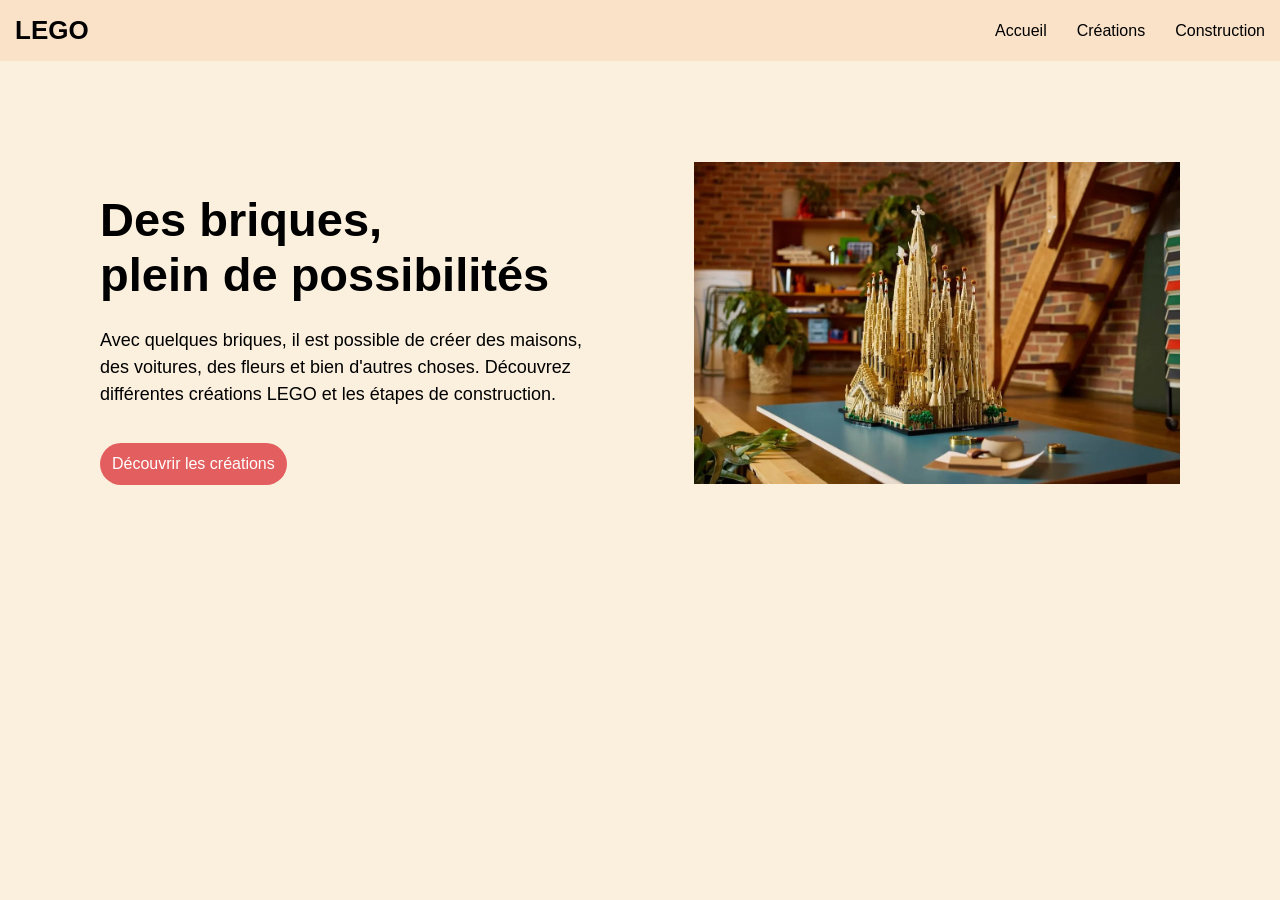
<file: index.html>
<!DOCTYPE html>
<html lang="fr">
<head>
    <meta charset="UTF-8">
    <meta name="viewport" content="width=device-width, initial-scale=1.0">
    <title>LEGO - Accueil</title>
    <link rel="stylesheet" href="style.css">
</head>
<body>
    <!--Menu de navigation-->
    <header>
        <h2>LEGO</h2>

        <nav>
            <a href="index.html">Accueil</a>
            <a href="creations.html">Créations</a>
            <a href="construction.html">Construction</a>
        </nav>
    </header>

    <!--Page d'accueil-->
    <main class="accueil">
        <div class="texte_accueil">
           <h1>Des briques,<br>
    plein de possibilités
</h1>

            <p>
                Avec quelques briques, il est possible de créer des maisons,
                des voitures, des fleurs et bien d'autres choses. Découvrez différentes créations
                LEGO et les étapes de construction.
            </p>

            <a class="bouton" href="creations.html">
                Découvrir les créations
            </a>
</div>
            <img src="images/sagrada familia.jpg" alt="Sagrada familia lego">

            </main>
</body>
</html>
</file>
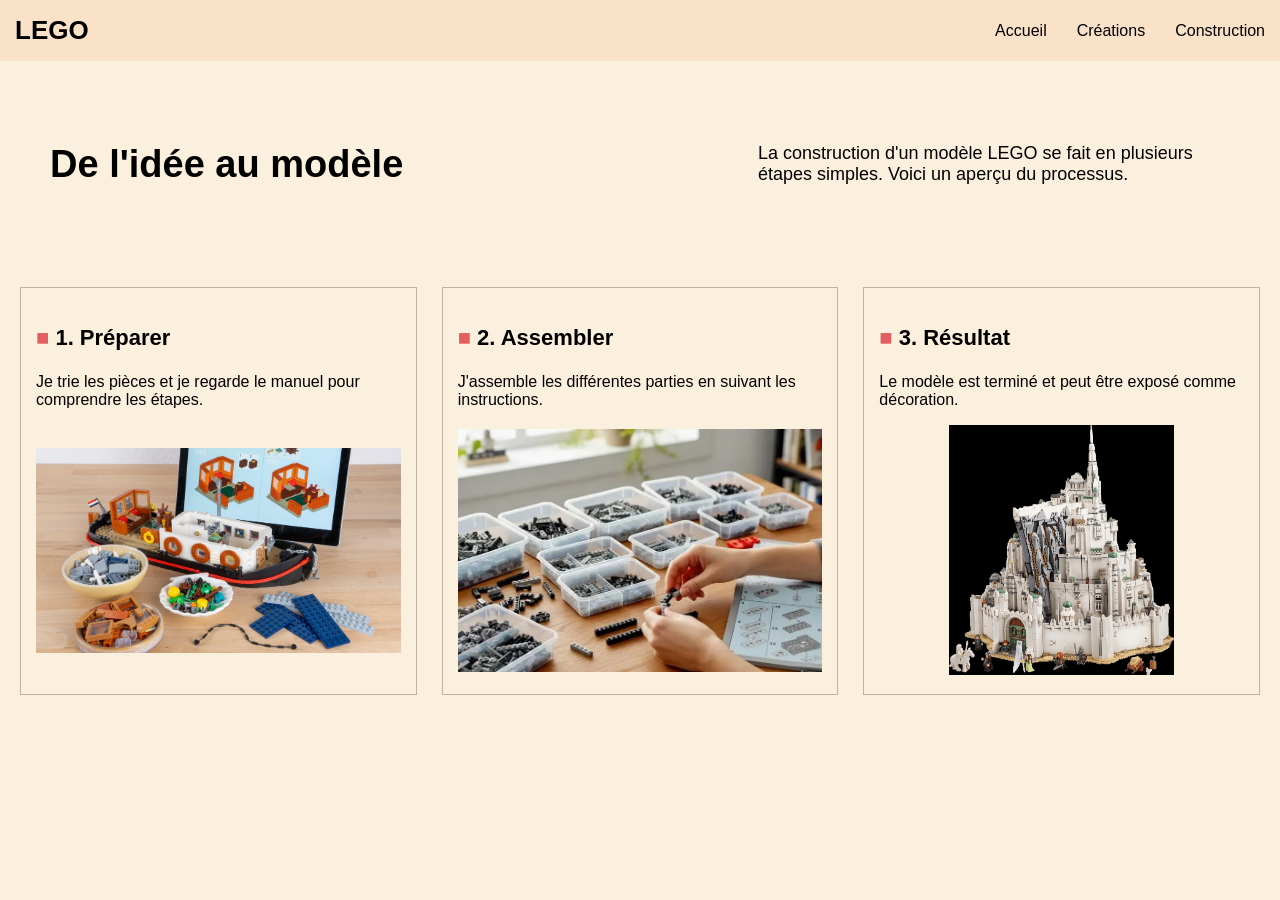
<file: construction.html>
<!DOCTYPE html>
<html lang="fr">
<head>
    <meta charset="UTF-8">
    <meta name="viewport" content="width=device-width, initial-scale=1.0">
    <title>LEGO - Construction</title>
    <link rel="stylesheet" href="style.css">
</head>
<body>
    <!-- Menu de navigation -->
    <header>
        <h2>LEGO</h2>

        <nav>
            <a href="index.html">Accueil</a>
            <a href="creations.html">Créations</a>
            <a href="construction.html">Construction</a>
        </nav>
    </header>

    <!-- Présentation de la construction -->
    <section class="introduction">
        <h1>De l'idée au modèle</h1>

        <p>
            La construction d'un modèle LEGO se fait
            en plusieurs étapes simples. Voici un aperçu
            du processus.
        </p>
    </section>

    <!-- Les trois étapes -->
    <main class="creations">

        <div class="carte">
            <h3>1. Préparer</h3>

            <p>
                Je trie les pièces et je regarde le manuel
                pour comprendre les étapes.
            </p>

            <img src="images/préparer.jfif" alt="Pièces LEGO">
        </div>

        <div class="carte">
            <h3>2. Assembler</h3>

            <p>
                J'assemble les différentes parties
                en suivant les instructions.
            </p>

            <img src="images/assembler.jfif" alt="Assemblage LEGO">
        </div>

        <div class="carte">
            <h3>3. Résultat</h3>

            <p>
                Le modèle est terminé et peut être
                exposé comme décoration.
            </p>

            <img src="images/resultat.jpg" alt="Modèle LEGO terminé">
        </div>

    </main>
    
</body>
</html>
</file>
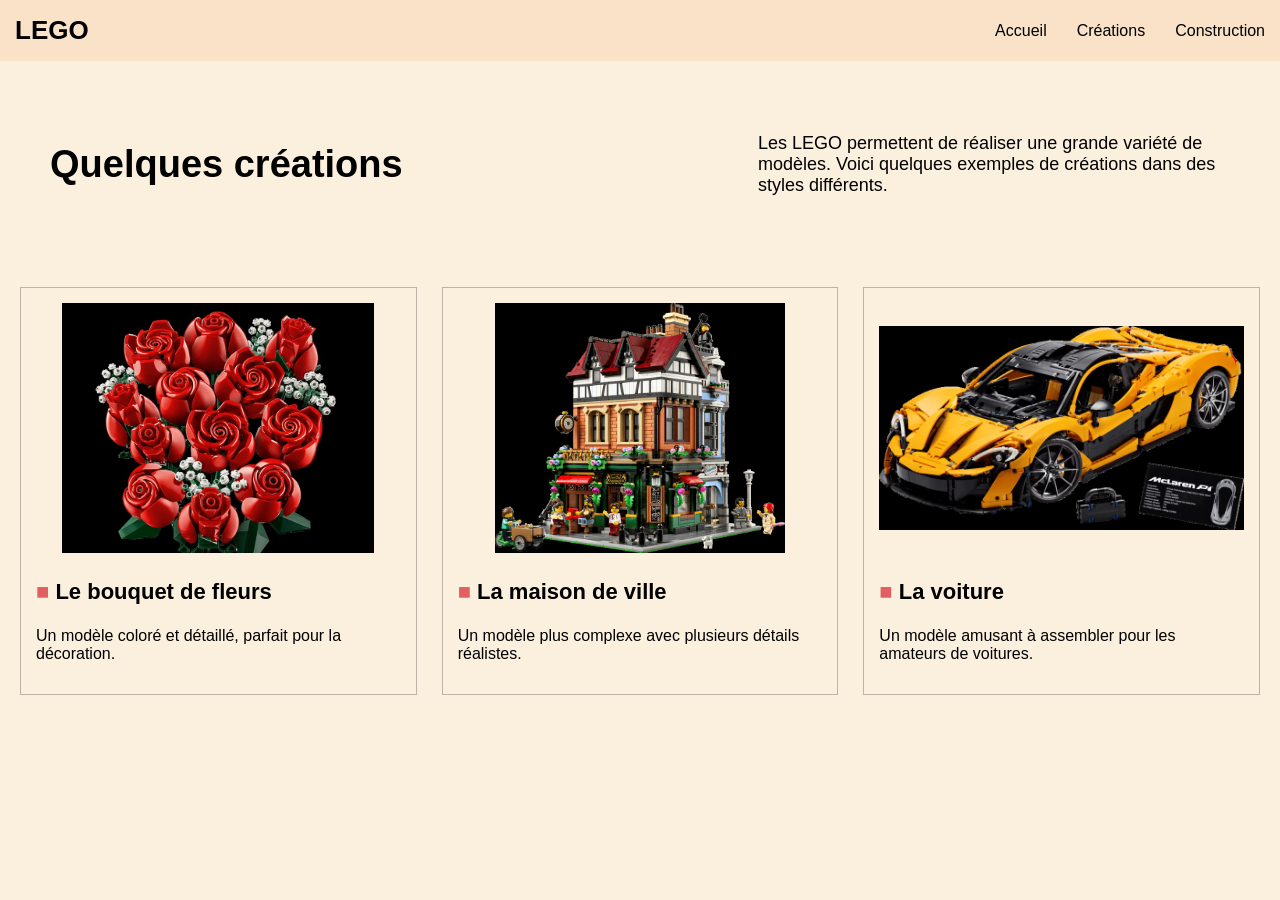
<file: creations.html>
<!DOCTYPE html>
<html lang="fr">
<head>
    <meta charset="UTF-8">
    <meta name="viewport" content="width=device-width, initial-scale=1.0">
    <title>LEGO - Créations</title>
    <link rel="stylesheet" href="style.css">
</head>
<body>

<!--Menu de navigation-->
<header>
    <h2>LEGO</h2>
    <nav>
        <a href="index.html">Accueil</a>
        <a href="creations.html">Créations</a>
        <a href="construction.html">Construction</a>
    </nav>
</header>

<!--Présentation des créations-->
<section class="introduction">
    <h1>Quelques créations</h1>

    <p>
        Les LEGO permettent de réaliser une grande variété de
        modèles. Voici quelques exemples de créations dans des styles différents.
</p>
    </section>

<!--Les trois modèles LEGO-->
<main class="creations">
    <div class="carte">
        <img src="images/fleurs.jpg" alt="Bouquet de fleurs LEGO">
        <h3>Le bouquet de fleurs</h3>
        <p>
            Un modèle coloré et détaillé, parfait pour la décoration.
        </p>
    </div>

    <div class="carte">
        <img src="images/maison.jpg" alt="Maison LEGO">
        <h3>La maison de ville</h3>
        <p>
            Un modèle plus complexe avec plusieurs détails réalistes.
        
        </p>
    </div>
    <div class="carte">
        <img src="images/voiture.jpg" alt="Voiture LEGO">
        <h3>La voiture</h3>
        <p>Un modèle amusant à assembler pour les amateurs de voitures.

        </p>
    </div>
</main>

    
</body>
</html>
</file>
<file: style.css>
body{
    margin: 0;
    font-family: Arial, Helvetica, sans-serif;
    background-color: #FBEFDD;

}

/*Menu*/
header{
    background-color:#F9E2C8;
    display: flex;
    justify-content: space-between;
    align-items:center;
    padding:15px;

}

header h2{
    margin:0;
    font-size:26px;

}

nav{
    display:flex;
    gap:30px;
}

nav a{
    text-decoration: none;
    color: black;
    font-size: 16px;
}

/*Page d'accueil*/
.accueil{
    display: flex;
    justify-content:space-between;
    align-items:center;
    gap:50px;
    padding: 100px;
}

.texte_accueil{
    width:500px;
}

.texte_accueil h1{
    font-size: 47px;
    margin-bottom:25px;
}

.texte_accueil p{
    font-size: 18px;
    margin-bottom:35px;
    line-height: 1.5;
}


/*Bouton*/
.bouton{
    background-color: #E35E5E;
    color:white;
    padding:12px;
    text-decoration:none;
    border-radius:25px;
    display:inline-block;
}

/*Image de l'accueil*/
.accueil img{
    width: 45%;
}


/* Page créations */

.introduction {
    display: flex;
    justify-content: space-between;
    align-items: center;
    gap: 50px;
    padding: 50px;
}

.introduction h1 {
    font-size: 38px;
    width: 50%;
}

.introduction p {
    font-size: 18px;
    width: 40%;
}


.carte h3::before {
    content: "■ ";
    color:#E35E5E;
}

/* Les trois cartes */
.creations {
    display: flex;
    justify-content: space-between;
    gap: 25px;
    padding: 20px;
}

.carte {
    border: 1px solid #BDB3A7;
    padding: 15px;
    width: 30%;
}

.carte img {
    width: 100%;
    height: 250px;
    object-fit: contain;
}

.carte h3 {
    font-size: 22px;
}

.carte p {
    font-size: 16px;
}
</file>
